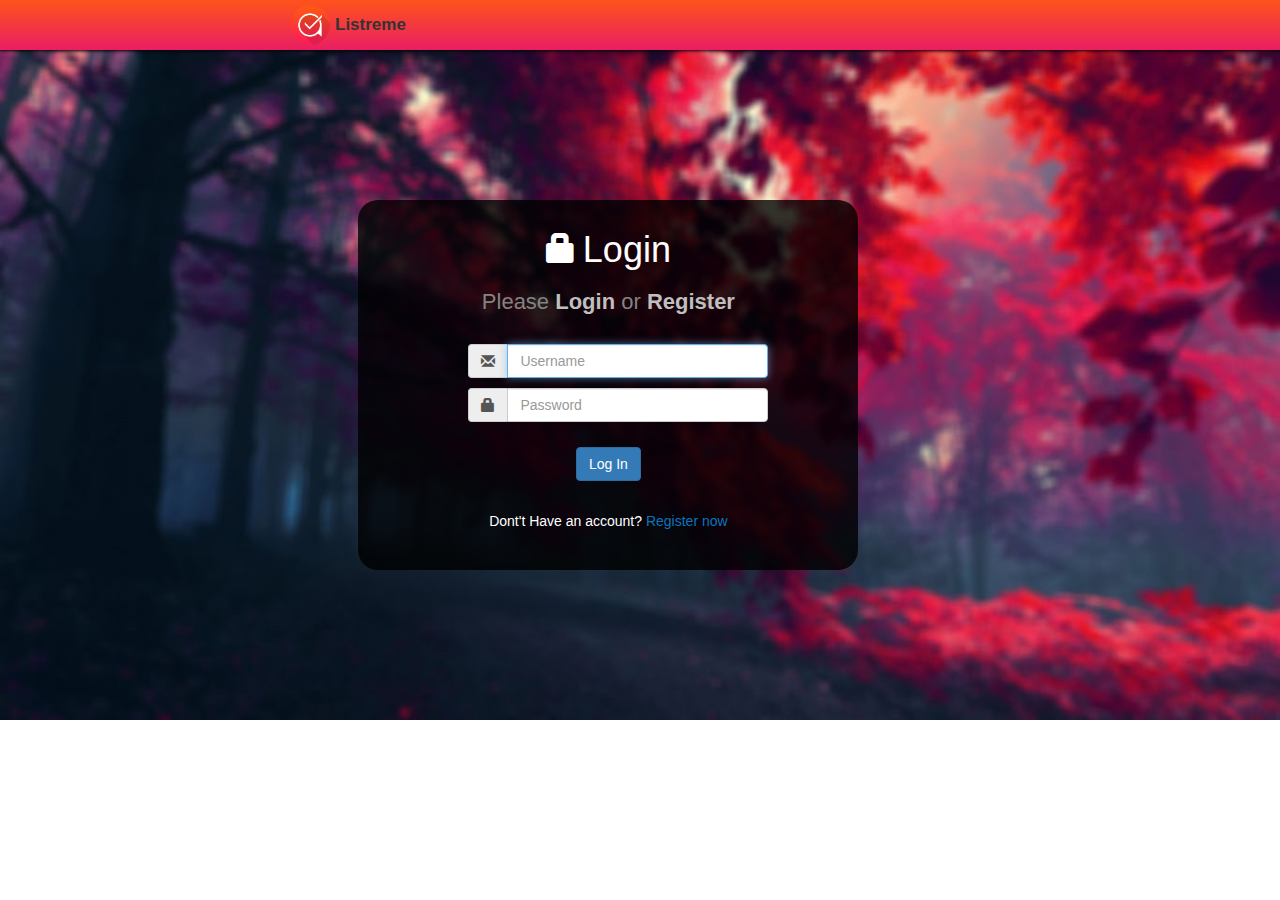
<file: index.html>
<!DOCTYPE html>
<html>
<head>
        <meta charset="utf-8">
        <meta http-equiv="X-UA-Compatible" content="IE=edge">
        <meta name="viewport" content="width=device-width, initial-scale=1">
        <title>Listreme</title>

        <!-- Bootstrap -->
        <link href="/plugins/bootstrap/css/bootstrap.min.css" rel="stylesheet">
        <link rel="stylesheet" type="text/css" href="/style/css/index.css">
</head>

<body>

        <!-- NavBar -->
        <nav class="navbar navbar-default">
                <div class="container-fluid">
                        <div class="navbar-header">
                                <a class="navbarbrand" href="/index.html">
                                        <img src="/img/Icon.png" alt=brand id="brandIcon">
                                </a>
                                <div>Listreme</div>
                        </div>
                </div>
        </nav>


        <!-- Login-Div -->
        <div class="divLogin">

                <!-- Header -->
                <h1><span class="glyphicon glyphicon-lock"></span>Login</h1>
                <h2>Please <span>Login</span> or <span>Register</span></h2>

                <!-- Inputs-Logins -->
                    <div class="input-group">
                      <span class="input-group-addon" id="basic-addon1"><span class="glyphicon glyphicon-envelope"></span></span>
                      <input type="text" class="form-control" placeholder="Username" aria-describedby="basic-addon1" id="user" autofocus>
                    </div>

                    <div class="input-group">
                      <span class="input-group-addon" id="basic-addon1"><span class="glyphicon glyphicon-lock"></span></span>
                      <input type="password" class="form-control" placeholder="Password" id="password">
                    </div>
                <!-- End-Inputs-Logins -->

                <!-- Hidden-Wrong-Buttons -->
                    <button type="button" class="wrongIcon" id="wrongIconPassword"><span aria-hidden="true">&times;</span></button>
                    <button type="button" class="wrongIcon" id="wrongIconUser"><span aria-hidden="true">&times;</span></button>
                <!-- End-Hidden-Buttons -->

                <button type="button" class="btn btn-primary" id="buttonLogIn">Log In</button>

                <p>Dont't Have an account?
                <a data-toggle='modal' data-target='#registerModal'><span>Register now</span></a>
                </p>
        </div> <!-- End-Login-Div -->


        <!-- Modal-Register-Div -->
        <div class="modal fade" id="registerModal" role="dialog">
            <div class="modal-dialog">

              <!-- Modal content-->
                  <div class="modal-content">
                    <div class="modal-header">
                        <button type="button" class="close" data-dismiss="modal" aria-label="Close"><span aria-hidden="true">&times;</span></button>
                          <h4 class="modal-title" id="exampleModalLabel">Register</h4>
                        </div>

                        <!-- Inputs-Register -->
                            <div class="modal-body">
                              <form>
                                <div class="form-group">
                                  <label class="control-label">UserName:</label>
                                  <input type="text" class="form-control" id="registerUsername" pattern="^[a-zA-Z][a-zA-Z0-9-_\.]{1,20}$">
                                </div>

                                <div class="form-group">
                                  <label class="control-label">Profile Name:</label>
                                  <input type="text" class="form-control" id="registerProfileName" pattern="^[a-zA-Z][a-zA-Z0-9-_\.]{1,20}$">
                                </div>

                                <div class="form-group">
                                  <label class="control-label">Password:</label>
                                  <input type="password" class="form-control" id="registerPassword" pattern="(?=^.{8,}$)((?=.*\d)|(?=.*\W+))(?![.\n])(?=.*[A-Z])(?=.*[a-z]).*$">
                                </div>

                                <div class="form-group">
                                  <label class="control-label">Confirm Password:</label>
                                  <input type="password" class="form-control" id="registerConfirmPassword">
                                </div>
                              </form>
                          </div>
                        <!-- End-Inputs-Register -->

                        <div class="modal-footer">
                            <input type="text" name="name" id='modalTextContainer' value="">
                            <button type="button" class="btn btn-primary" id="buttonAddRegister">Register</button>
                          <button type="button" class="btn btn-default" data-dismiss="modal" id="buttonCancelRegister">Cancel</button>
                        </div>
                  </div> <!-- End-Modal-Content -->

            </div>
          </div>



        <!-- jQuery (necessary for Bootstrap's JavaScript plugins) -->
        <script src="/plugins/jquery-1.12.2.min.js"></script>
        <!-- Include all compiled plugins (below), or include individual files as needed -->
        <script src="/plugins/bootstrap/js/bootstrap.min.js"></script>
        <script type="text/javascript" src="/js/index.js"></script>

</body>
</html>
</file>
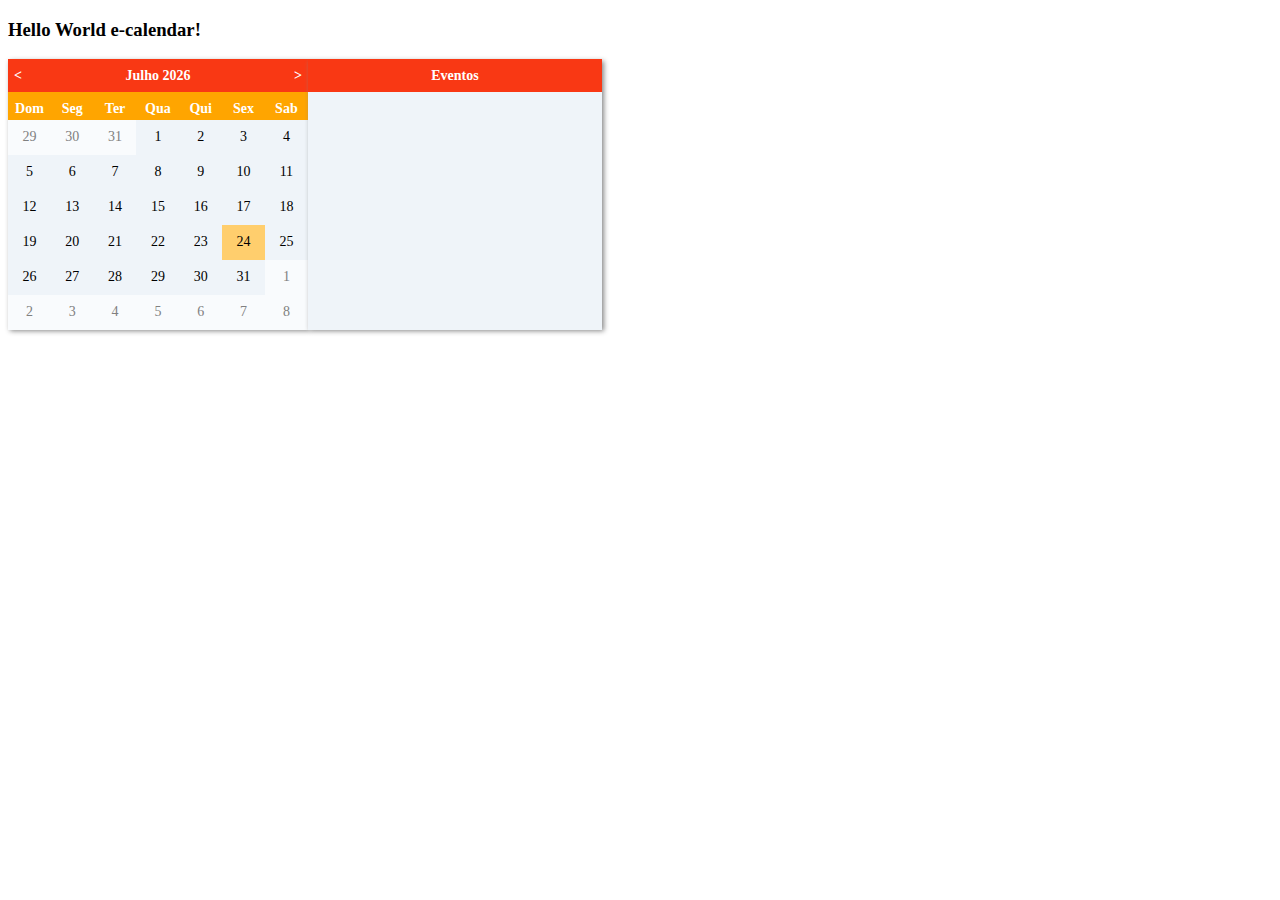
<file: plugins/e-calendar-master/example/index.html>
<!DOCTYPE html>
<html>
<head lang="en">
    <meta charset="UTF-8">
    <title>Teste</title>
    <script type="text/javascript" src="../js/jquery-1.11.0.min.js"></script>
    <script type="text/javascript" src="../js/jquery.e-calendar.js"></script>
    <script type="text/javascript" src="index.js"></script>
    <link rel="stylesheet" href="../css/jquery.e-calendar.css"/>
</head>
<body>
    <h3>Hello World e-calendar!</h3>
    <div id="calendar"></div>
</body>
</html>
</file>
<file: style/css/index.css>
* {
  font-family: Lucida Grande/Tahoma;
}

/*=============================================
=            Background                       =
=============================================*/
body {
  width: 100%;
  height: 100%;
  background-image: url("/img/BackgroundLogin.jpg");
  background-repeat: no-repeat;
  background-size: 100%;
}

body img {
  position: absolute;
  z-index: -1;
}

@media (min-width: 1200px) {
  body img {
    width: 100%;
    height: 100%;
  }
}

@media (max-width: 1200px) {
  body img {
    width: 100%;
    height: 780px;
  }
}

/*=====  End of Background  ======*/
/*==============================
=            NavBar            =
==============================*/
.navbar-default {
  line-height: 50px;
  width: 100%;
  max-height: 40px;
  margin: 0;
  padding: 0;
  border: 0;
  border-radius: 0;
  -webkit-box-shadow: 0 0 3px 1px #000;
  -moz-box-shadow: 0 0 3px 1px #000;
  box-shadow: 0 0 3px 1px #000;
  background-color: #fe531b;
  background-image: -webkit-gradient(linear, left top, left bottom, from(#fe531b), to(#e91e63));
  background-image: -webkit-linear-gradient(top, #fe531b, #e91e63);
  background-image: -moz-linear-gradient(top, #fe531b, #e91e63);
  background-image: -ms-linear-gradient(top, #fe531b, #e91e63);
  background-image: -o-linear-gradient(top, #fe531b, #e91e63);
  background-image: linear-gradient(top, #fe531b, #e91e63);
  filter: progid:DXImageTransform.Microsoft.gradient(start-colourStr= '#fe531b', end-colourStr='#e91e63');
}

.navbar-default .navbarbrand {
  margin-top: 20px;
  margin-left: 200px;
}

.navbar-default #brandIcon {
  z-index: 1;
  width: 40px;
  height: 40px;
  margin-top: 5px;
  border-radius: 20px;
}

.navbar-default div {
  font-size: 17px;
  font-weight: bold;
  display: inline-block;
  padding-left: 45px;
}

/*=====  End of NavBar  ======*/
/*=============================
=            Login            =
=============================*/
.divLogin {
  position: relative;
  width: 500px;
  height: 370px;
  text-align: center;
  border-radius: 20px;
  background-color: rgba(0, 0, 0, 0.8);
}

@media (max-width: 1400px) {
  .divLogin {
    top: 130px;
    left: 28%;
  }
}

@media (min-width: 1400px) {
  .divLogin {
    top: 200px;
    left: 39%;
  }
}

.divLogin h1 {
  padding-top: 30px;
  color: white;
}

.divLogin h1 span {
  font-size: 30px;
  margin-right: 7px;
}

.divLogin h2 {
  font-size: 22px;
  margin-bottom: 30px;
  color: #838383;
}

.divLogin h2 span {
  font-weight: bold;
  color: #bfbfbf;
}

.divLogin .input-group {
  width: 300px;
  margin-bottom: 10px;
  margin-left: 110px;
}

.divLogin button {
  margin-top: 15px;
  margin-bottom: 30px;
}

.divLogin p {
  color: white;
}

.divLogin p span {
  color: #0876bd;
  cursor: pointer;
}

.divLogin p span:hover {
  color: #0885bd;
}

.divLogin .wrongIcon {
  display: none;
}

.divLogin #wrongIconUser {
  position: absolute;
  top: 123px;
  left: 420px;
  background-color: transparent;
  border: none;
  font-size: 30px;
  color: red;
}

.divLogin #wrongIconPassword {
  position: absolute;
  top: 170px;
  left: 420px;
  background-color: transparent;
  border: none;
  font-size: 30px;
  color: red;
}

.modal-content {
  margin-top: 20px;
}

.modal-content #modalTextContainer {
  float: left;
  margin-top: 5px;
  margin-left: 10px;
  width: 400px;
  border: none;
  color: black;
  overflow: hidden;
}

/*=====  End of Login  ======*/
</file>
